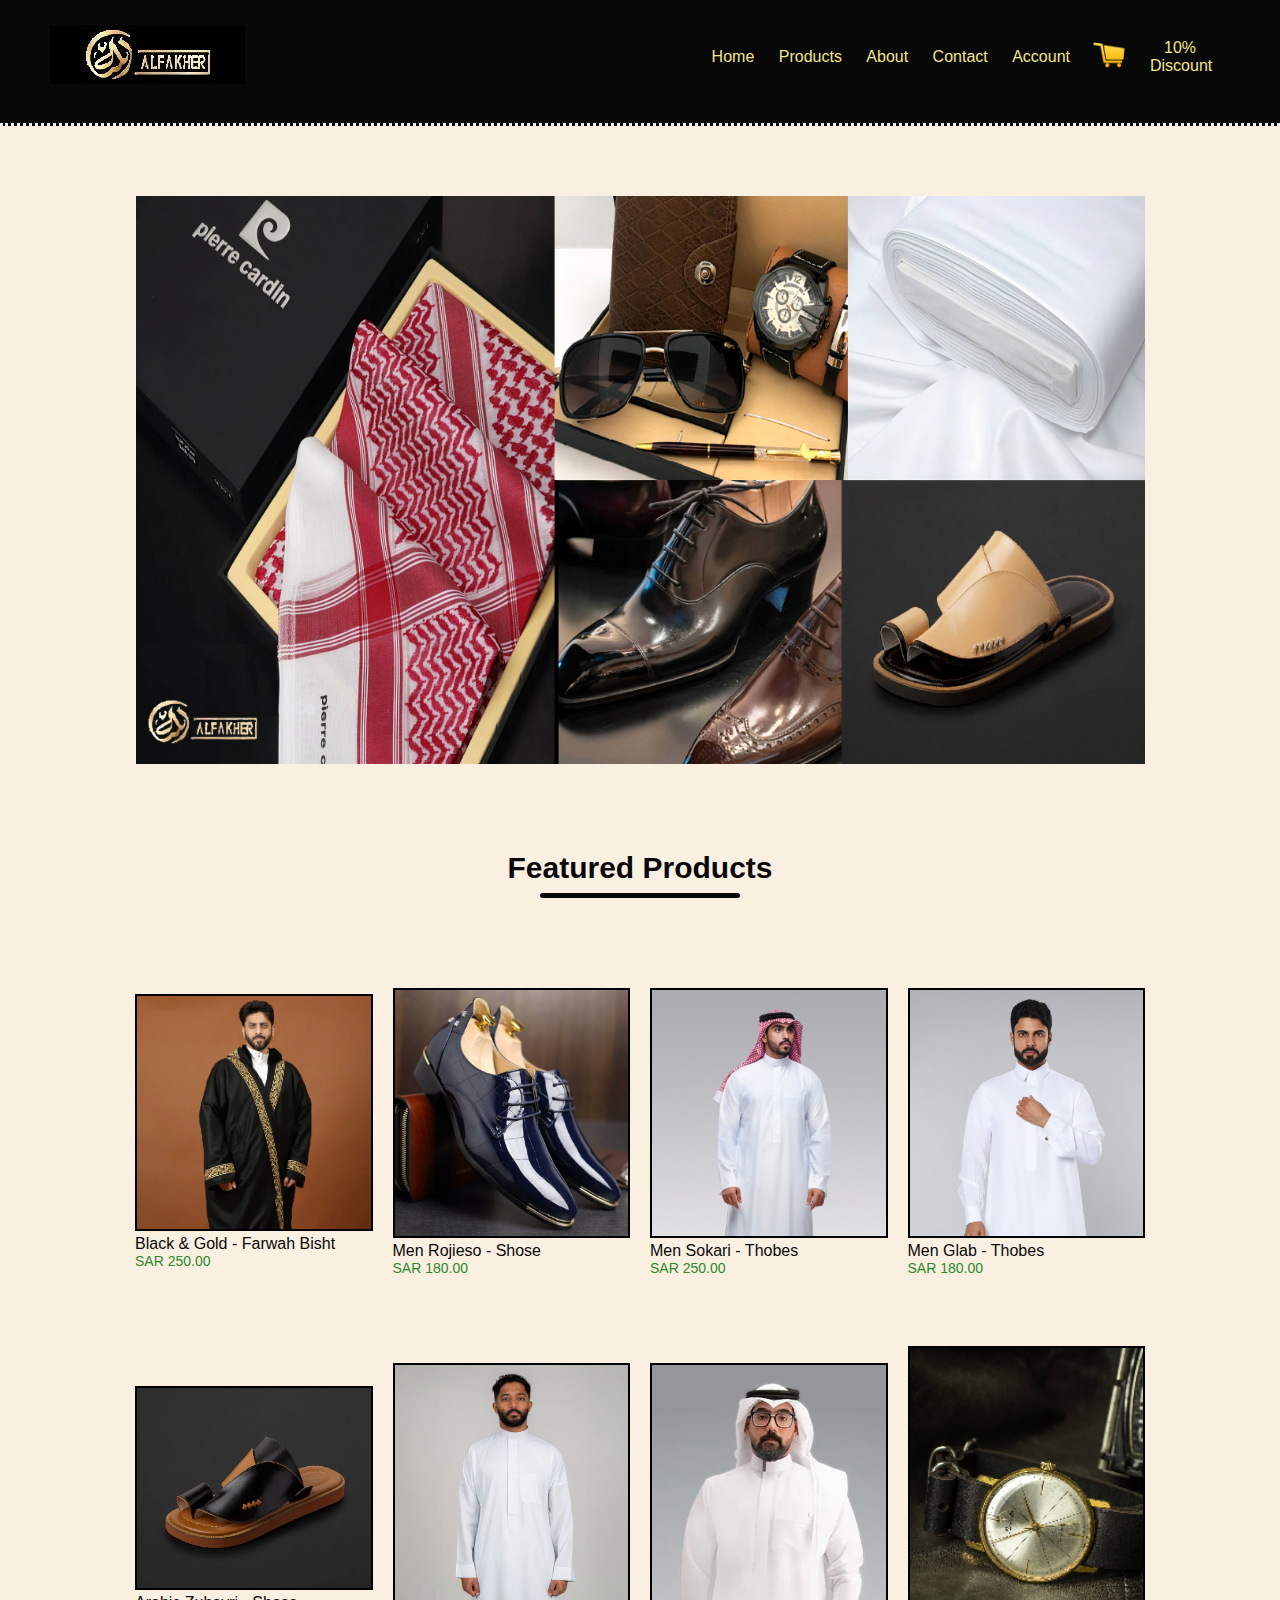
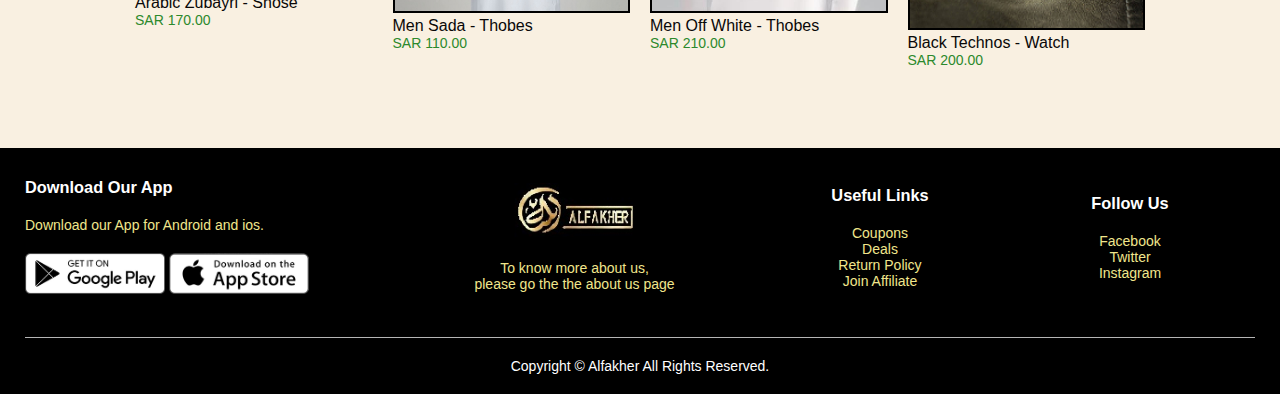
<file: index.html>
<!DOCTYPE html>
<html lang="en">
<head>
    <meta charset="UTF-8">
    <meta name="viewport" content="width=device-width, initial-scale=1.0">
    <title>Al Fakher</title>
    <link rel="stylesheet" href="style.css">
    <script src="https://ajax.googleapis.com/ajax/libs/jquery/3.5.1/jquery.min.js"></script>
    
</head>
<body>



    
    <script>
        $(document).ready(function(){
            $('#claimDiscountBtn').click(function(){
                var userConfirmed = confirm("Do you want to go to another page and claim your 10% discount coupon?");
                if (userConfirmed) {
                  
                    window.location.href = 'Coupons.html';
                }
            });
        });
    </script>
    
        
   <div class="header">
       <div class="container">
          <div class="navbar">
              <div class="logo">
                  <a href="index.html"><img src="images/logo.jpeg"></a>
              </div>


              <nav>
                <ul id="MenuItems">
                    <li><a href="index.html">Home</a></li>
                    <li><a href="combined.html">Products</a></li>
                    <li><a href="about.html">About</a></li>
                    <li><a href="Contact us.html">Contact</a></li>
                    <li><a href="account.html">Account</a></li>
                </ul>
               </nav>
               <a href="combined.html"><img src="images/cart.png" width="40px" height="40px"></a>
               <img src="images/menu.png" onclick="menutoggle()" class="menu-icon">

               <button id="claimDiscountBtn" style="max-width: 100px; padding: 10px 20px; font-size: 16px; color: #F0E68C; 
                background-color: #090808; border: none; cursor: pointer;">
                 10% Discount</button>

           </div>

           
           <div class="row"></div>
       </div>
       </div>

<div class="categories">
    <div class="page-heading" id="top"> 
      <div class="row">
          <div class="col-1">
             <img src="images/12.jpg" width="1009" >
          </div> 
      </div>
  </div>
</div>
       

  
  
  <div class="small-container">
        <h2 style="font-size:30px;" class="title">Featured Products</h2>
           <div class="row">

               <div class="col-4"> 
                <div class="image-container">
                   <img src="images/product-1.jpg"alt="Product Image" style="border:2px solid black">
                    <a href="combined.html" class="overlay-text">Discover More </a> 
                </div> 
                   <h4>Black & Gold - Farwah Bisht</h4>
                   <p>SAR 250.00</p>
               </div> 
               <div class="col-4">
                <div class="image-container">
                <img src="images/product-2.jpg"alt="Product Image" style="border:2px solid black">
                <h4><a href="combined.html" class="overlay-text">Discover More </a>
                </div> 
                   <h4>Men Rojieso - Shose</h4>
                   <p>SAR 180.00</p>
               </div> 
               <div class="col-4">
                <div class="image-container">
                   <img src="images/product-3.jpg"alt="Product Image" style="border:2px solid black">
                   <h4><a href="combined.html" class="overlay-text">Discover More </a>
                   </div> 
                   <h4>Men Sokari - Thobes</h4>
                   
                   <p>SAR 250.00</p>
               </div> 
                <div class="col-4">
                    <div class="image-container">
                   <img src="images/product-4.jpg"alt="Product Image" style="border:2px solid black">
                   <h4><a href="combined.html" class="overlay-text">Discover More </a>
                   </div> 
                   <h4>Men Glab - Thobes</h4>
                   
                   <p>SAR 180.00</p>
               </div> 
           </div>
        
             <div class="row">
               <div class="col-4">
                <div class="image-container">
                   <img src="images/product-5.jpg"alt="Product Image" style="border:2px solid black">
                   <h4><a href="combined.html" class="overlay-text">Discover More </a>
                   </div>
                   <h4>Arabic Zubayri - Shose</h4>

                   <p>SAR 170.00</p>
               </div> 
               <div class="col-4">
                <div class="image-container">
                   <img src="images/product-6.jpg"alt="Product Image" style="border:2px solid black" >
                   <h4><a href="combined.html" class="overlay-text">Discover More </a>
                   </div>
                   <h4>Men Sada - Thobes</h4>
                   
                   <p>SAR 110.00</p>
               </div> 
               <div class="col-4">
                <div class="image-container">
                   <img src="images/product-7.jpg"alt="Product Image" style="border:2px solid black">
                   <h4><a href="combined.html" class="overlay-text">Discover More </a>
                   </div>
                   <h4>Men Off White - Thobes</h4>
                   
                   <p>SAR 210.00</p> 
               </div> 
                <div class="col-4">
                    <div class="image-container">
                   <img src="images/1.jpg"alt="Product Image" style="border:2px solid black">
                   <h4><a href="combined.html" class="overlay-text">Discover More </a>
                </div>
                   <h4>Black Technos - Watch</h4>
                   
                   <p>SAR 200.00</p>
               </div> 
           </div>

               </div> 
           </div>
       </div>
       

<!----------Footer---------------> 

<div class="footer">
    <div class="container">
        <div class="row">
            <div class="footer-col1">
               <h3>Download Our App</h3>
                <p style="color: #F0E68C;">Download our App for Android and ios.</p>
                <div class="app-logo">
                    <a href="https://www.googleplay.com/" target="_blank"><img src="images/play-store.png" ></a>
                    <a href="https://www.apple.com/app-store/" target="_blank"><img src="images/app-store.png"></a>
                </div>
            </div>
            <div class="footer-col2">
                <a href="index.html"><img src="images/logo.jpeg"></a>
               <p style="color: #F0E68C;">To know more about us,</p>
               <a href="about.html"><p style="color: #F0E68C;">please go the the about us page</p></a>
            </div>
            <div class="footer-col3">
               <h3>Useful Links</h3>
                <ul>
                    <a href="Coupons.html"><li>Coupons</li></a>
                    <li>Deals</li>
                    <li>Return Policy</li>
                    <li>Join Affiliate</li>
                </ul>
            </div>
            <div class="footer-col4">
               <h3>Follow Us</h3>
                <ul>
                    <a href="https://www.facebook.com/"target="_blank"><li>Facebook</li></a>
                    <a href="https://twitter.com/"target="_blank"><li>Twitter<li></a>
                    <a href="https://www.instagram.com/"target="_blank"><li>Instagram</li></a>
                </ul>
            </div>
        </div>
        <hr>
        <p class="copyright" style="color: #fff;" > Copyright © Alfakher All Rights Reserved.</p>
    </div>
    
</div>


</body>
</html>
</file>
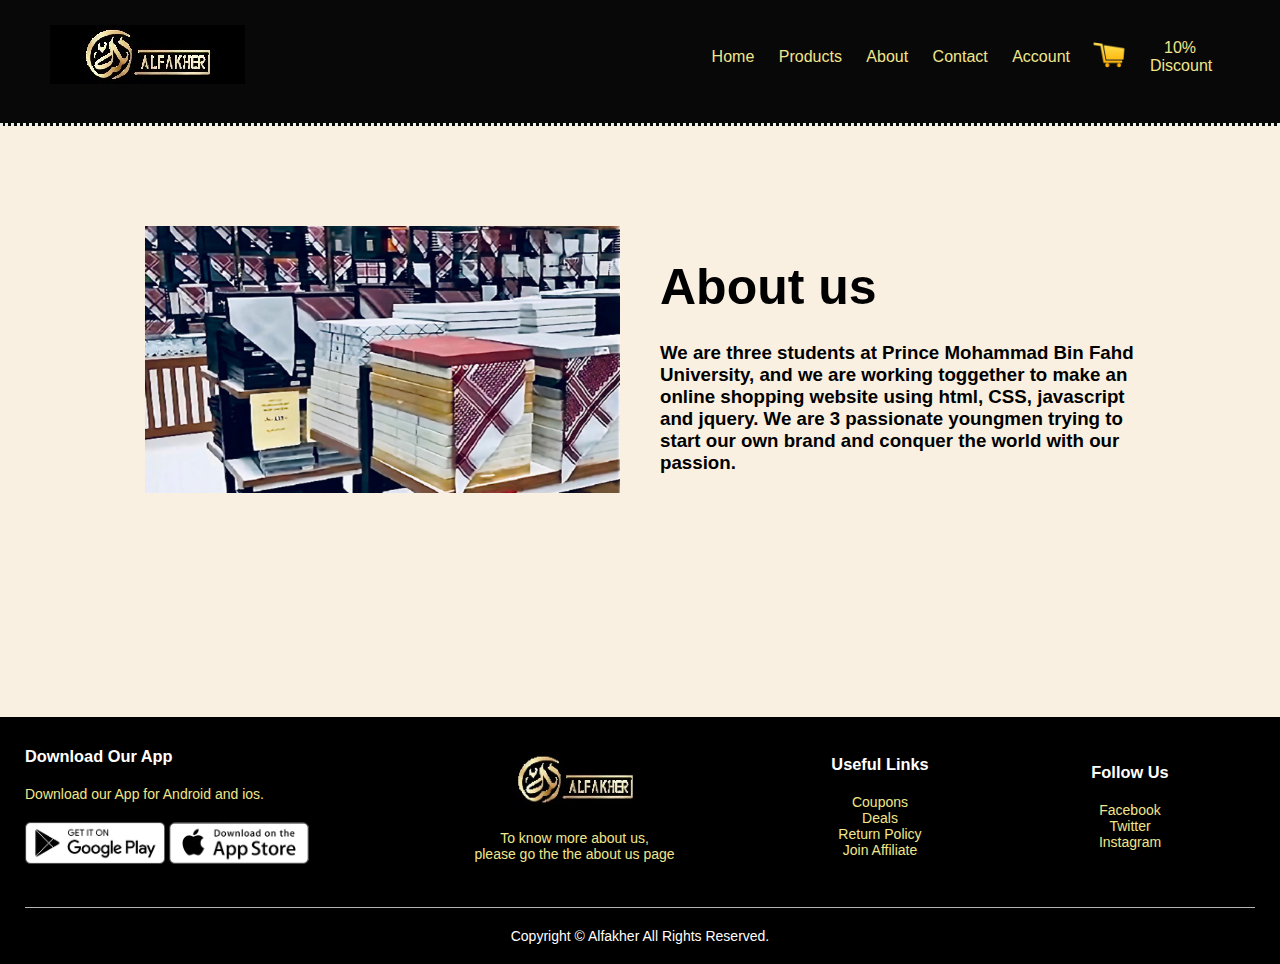
<file: about.html>
<!DOCTYPE html>
<html lang="en">
<head>
    <meta charset="UTF-8">
    <meta name="viewport" content="width=device-width, initial-scale=1.0">
    <title>About Us</title>
    <link rel="stylesheet" href="style.css">
    <script src="https://ajax.googleapis.com/ajax/libs/jquery/3.5.1/jquery.min.js"></script>
</head>
<body>

    
    <script>
        $(document).ready(function(){
            $('#claimDiscountBtn').click(function(){
                var userConfirmed = confirm("Do you want to go to another page and claim your 10% discount coupon?");
                if (userConfirmed) {
                 
                    window.location.href = 'Coupons.html';
                }
            });
        });
    </script>
    
    <div class="header">
       <div class="container">
          <div class="navbar">
              <div class="logo">
                <a href="index.html"><img src="images/logo.jpeg"></a>
            </div>
              <nav>
               <ul id="MenuItems">
                   <li><a href="index.html">Home</a></li>
                   <li><a href="combined.html">Products</a></li>
                   <li><a href="about.html">About</a></li>
                   <li><a href="Contact us.html">Contact</a></li>
                   <li><a href="account.html">Account</a></li>
               </ul>
              </nav>
              <a href="combined.html"><img src="images/cart.png" width="40px" height="40px"></a>
              <img src="images/menu.png" onclick="menutoggle()" class="menu-icon">


              <button id="claimDiscountBtn" style="max-width: 100px; padding: 10px 20px; font-size: 16px; color: #F0E68C; 
                background-color: #090808; border: none; cursor: pointer;">
                 10% Discount</button>

          </div>
          <div class="row"></div>
        </div>
       </div>
       
       

<div class="small-container single-product">
    <div class="row">
        <div class="col-2">
            <img src="images/about.jpg" width="100%" id="ProductImg">
            <div class="small-img-row"> 

            </div>
            
        </div>
        <div class="col-2">
            <h1>About us</h1>

            <h3>We are three students at Prince Mohammad Bin Fahd University, and we are working toggether to make an online shopping website using html, CSS, javascript and jquery. We are 3 passionate youngmen trying to start our own brand and conquer the world with our passion.  <i class="fa fa-indent"></i></h3>
            <br>
        </div>
    </div>
</div>


   <div class="row row-2">
       <h2></h2>
       <p></p>
   </div>
    

   
<!----------Footer---------------> 

<div class="footer">
    <div class="container">
        <div class="row">
            <div class="footer-col1">
               <h3>Download Our App</h3>
                <p style="color: #F0E68C;">Download our App for Android and ios.</p>
                <div class="app-logo">
                    <a href="https://www.googleplay.com/" target="_blank"><img src="images/play-store.png" ></a>
                    <a href="https://www.apple.com/app-store/" target="_blank"><img src="images/app-store.png"></a>
                </div>
            </div>
            <div class="footer-col2">
                <a href="index.html"><img src="images/logo.jpeg"></a>
               <p style="color: #F0E68C;">To know more about us,</p>
               <a href="about.html"><p style="color: #F0E68C;">please go the the about us page</p></a>
            </div>
            <div class="footer-col3">
               <h3>Useful Links</h3>
                <ul>
                    <a href="Coupons.html"><li>Coupons</li></a>
                    <li>Deals</li>
                    <li>Return Policy</li>
                    <li>Join Affiliate</li>
                </ul>
            </div>
            <div class="footer-col4">
               <h3>Follow Us</h3>
                <ul>
                    <a href="https://www.facebook.com/"target="_blank"><li>Facebook</li></a>
                    <a href="https://twitter.com/"target="_blank"><li>Twitter<li></a>
                    <a href="https://www.instagram.com/"target="_blank"><li>Instagram</li></a>
                </ul>
            </div>
        </div>
        <hr>
        <p class="copyright" style="color: #fff;" > Copyright © Alfakher All Rights Reserved.</p>
    </div>
    
</div>

</script>



</body>
</html>
</file>
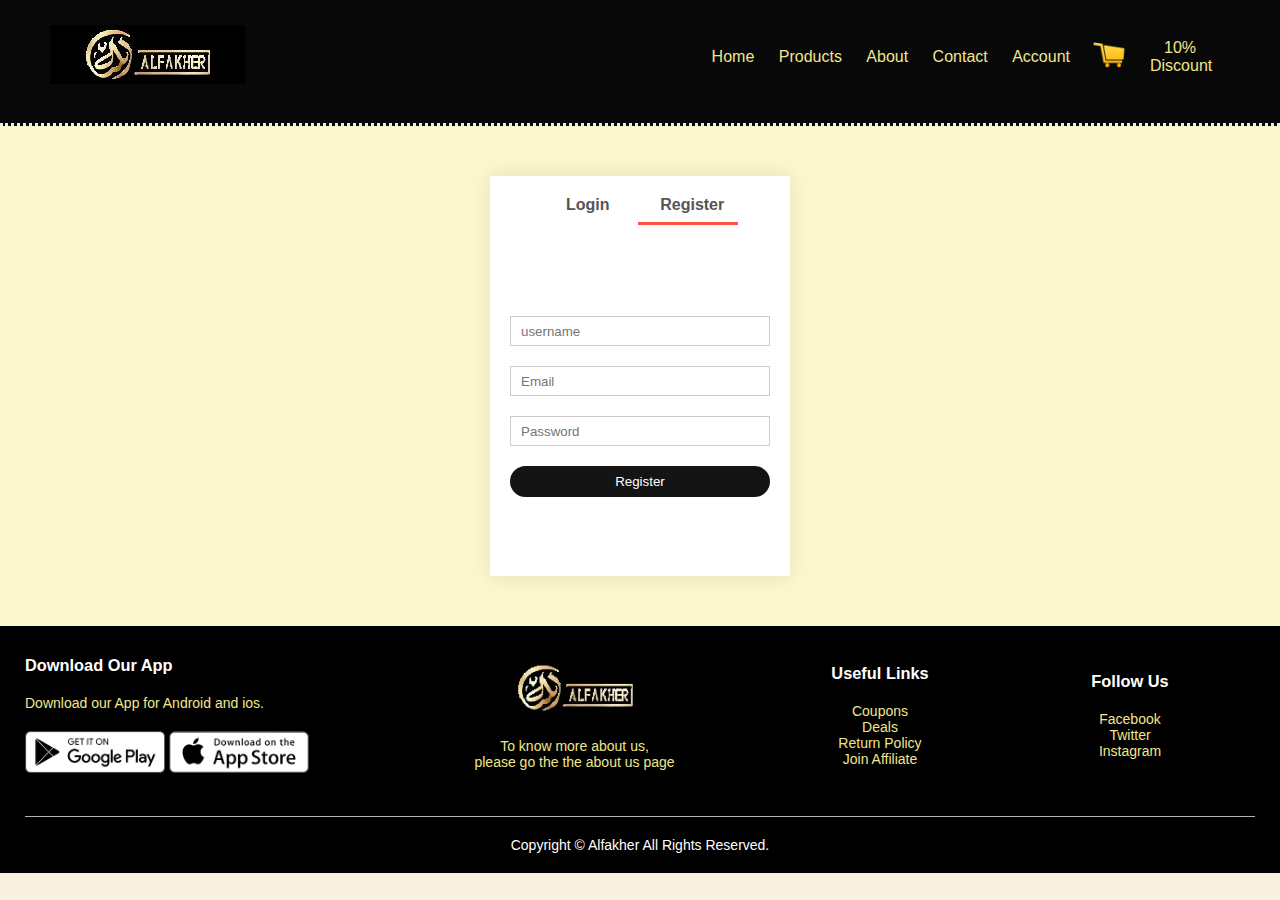
<file: account.html>
<!DOCTYPE html>
<html lang="en">
<head>
    <meta charset="UTF-8">
    <meta name="viewport" content="width=device-width, initial-scale=1.0">
    <title>Login</title>
    <link rel="stylesheet" href="style.css">
    <script src="https://ajax.googleapis.com/ajax/libs/jquery/3.5.1/jquery.min.js"></script>
</head>
<body>



    
    <script>
        $(document).ready(function(){
            $('#claimDiscountBtn').click(function(){
                var userConfirmed = confirm("Do you want to go to another page and claim your 10% discount coupon?");
                if (userConfirmed) {
                    window.location.href = 'Coupons.html';
                }
            });
        });
    </script>

    <div class="header">
       <div class="container">
          <div class="navbar">
              <div class="logo">
                <a href="index.html"><img src="images/logo.jpeg"></a>
            </div>
              <nav>
               <ul id="MenuItems">
                   <li><a href="index.html">Home</a></li>
                   <li><a href="combined.html">Products</a></li>
                   <li><a href="about.html">About</a></li>
                   <li><a href="Contact us.html">Contact</a></li>
                   <li><a href="account.html">Account</a></li>
               </ul>
              </nav>
              <a href="combined.html"><img src="images/cart.png" width="40px" height="40px"></a>
              <img src="images/menu.png" onclick="menutoggle()" class="menu-icon">
              
              <button id="claimDiscountBtn" style="max-width: 100px; padding: 10px 20px; font-size: 16px; color: #F0E68C; 
                background-color: #090808; border: none; cursor: pointer;">
                 10% Discount</button>

          </div>
          <div class="row"></div>
        </div>
       </div>
       

<div class="accout-page">
    <div class="container">
  
       <div class="row">
          
           <div class="col-2">
              <div class="form-container">
                 <div class="form-btn">
                     <span onclick="login()">Login</span>
                     <span onclick="register()">Register</span>
                     <hr id="indicator">
                 </div>
                 
               <form id="LoginForm">
                   <input type="text" placeholder="username">
                   <input type="password" placeholder="Password">
                   <button type="submit" class="btn">Login</button>
                   <a href="">Forgot password</a>
               </form>

               <form id="RegForm">
                   <input type="text" placeholder="username">
                   <input type="email" placeholder="Email">
                   <input type="password" placeholder="Password">
                   <button type="submit" class="btn">Register</button>
               </form>
              </div>
           </div>
       </div>
</div>
</div>

<!----------Footer---------------> 

<div class="footer">
    <div class="container">
        <div class="row">
            <div class="footer-col1">
               <h3>Download Our App</h3>
                <p style="color: #F0E68C;">Download our App for Android and ios.</p>
                <div class="app-logo">
                    <a href="https://www.googleplay.com/" target="_blank"><img src="images/play-store.png" ></a>
                    <a href="https://www.apple.com/app-store/" target="_blank"><img src="images/app-store.png"></a>
                </div>
            </div>
            <div class="footer-col2">
                <a href="index.html"><img src="images/logo.jpeg"></a>
               <p style="color: #F0E68C;">To know more about us,</p>
               <a href="about.html"><p style="color: #F0E68C;">please go the the about us page</p></a>
            </div>
            <div class="footer-col3">
               <h3>Useful Links</h3>
                <ul>
                    <a href="Coupons.html"><li>Coupons</li></a>
                    <li>Deals</li>
                    <li>Return Policy</li>
                    <li>Join Affiliate</li>
                </ul>
            </div>
            <div class="footer-col4">
               <h3>Follow Us</h3>
                <ul>
                    <a href="https://www.facebook.com/"target="_blank"><li>Facebook</li></a>
                    <a href="https://twitter.com/"target="_blank"><li>Twitter<li></a>
                    <a href="https://www.instagram.com/"target="_blank"><li>Instagram</li></a>
                </ul>
            </div>
        </div>
        <hr>
        <p class="copyright" style="color: #fff;" > Copyright © Alfakher All Rights Reserved.</p>
    </div>
    
</div>

    
    
</body>
</html>
</file>
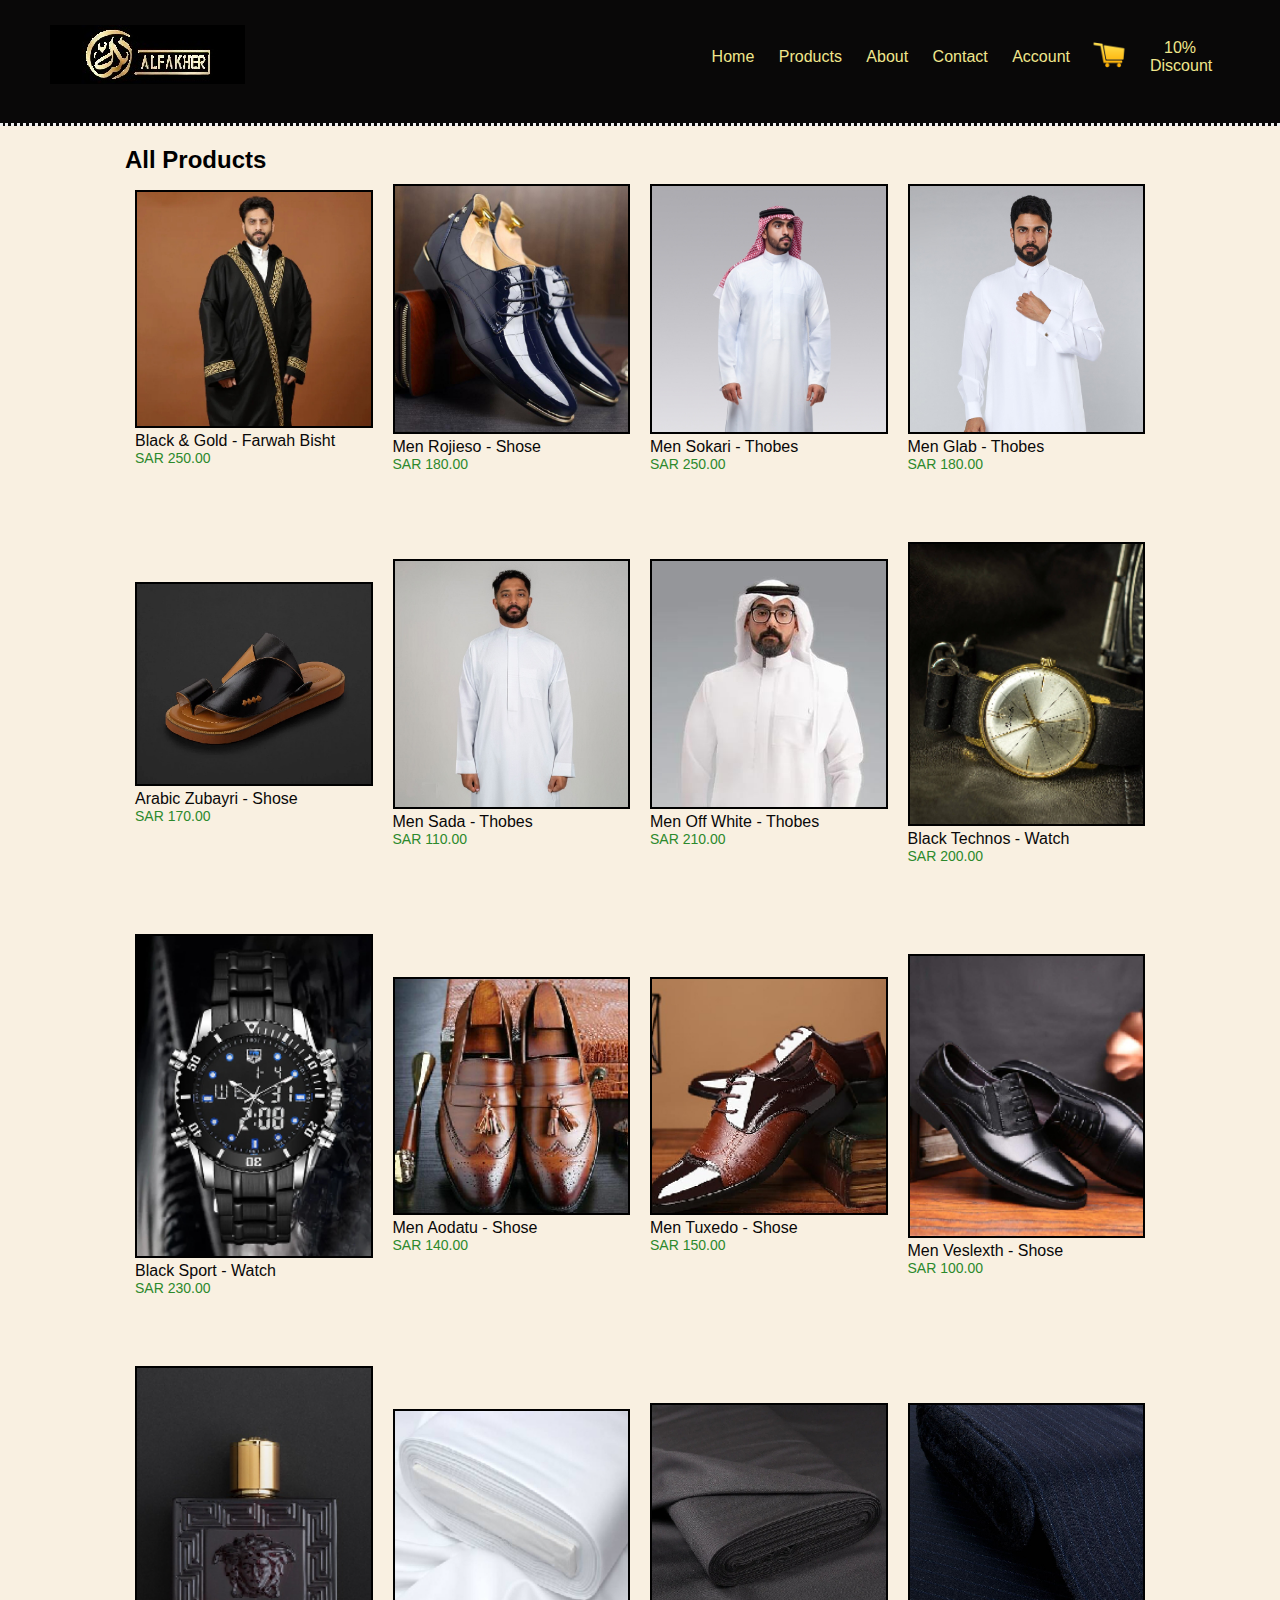
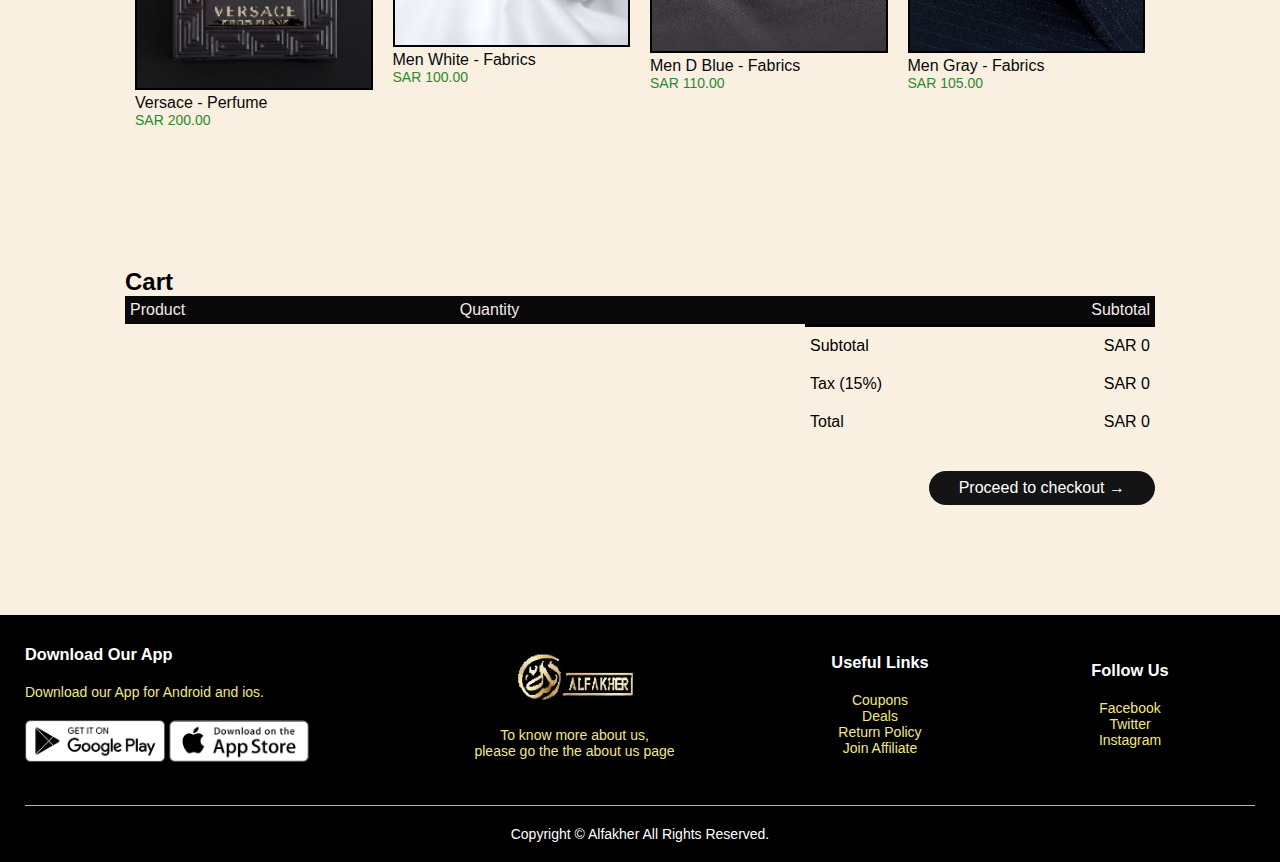
<file: combined.html>
<!DOCTYPE html>
<html lang="en">
<head>
    <meta charset="UTF-8">
    <meta name="viewport" content="width=device-width, initial-scale=1.0">
    <title>Combined</title>
    <link rel="stylesheet" href="style.css">
    <script src="script.js"></script>
    <script src="https://ajax.googleapis.com/ajax/libs/jquery/3.5.1/jquery.min.js"></script>
</head>
<body>

    
    <script>
        $(document).ready(function(){
            $('#claimDiscountBtn').click(function(){
                var userConfirmed = confirm("Do you want to go to another page and claim your 10% discount coupon?");
                if (userConfirmed) {
                
                    window.location.href = 'Coupons.html';
                }
            });
        });
    </script>
    
    <div class="header">
        <div class="container">
            <div class="navbar">
                <div class="logo">
                    <a href="index.html"><img src="images/logo.jpeg"></a>
                </div>
                <nav>
                    <ul id="MenuItems">
                        <li><a href="index.html">Home</a></li>
                        <li><a href="combined.html">Products</a></li>
                        <li><a href="about.html">About</a></li>
                        <li><a href="Contact us.html">Contact</a></li>
                        <li><a href="account.html">Account</a></li>
                    </ul>
                </nav>
                <a href="combined.html"><img src="images/cart.png" width="40px" height="40px"></a>
                <button id="claimDiscountBtn" style="max-width: 100px; padding: 10px 20px; font-size: 16px; color: #F0E68C; 
                background-color: #090808; border: none; cursor: pointer;">
                 10% Discount</button>
            </div>
            <div class="row"></div>
        </div>
    </div>

    
            <div class="small-container">
                <h2>All Products</h2>
                <div class="row">
                    <div class="col-4">
                        <img src="images/product-1.jpg" style="border:2px solid black" >
                        <h4>Black & Gold - Farwah Bisht</h4>
                        <p>SAR 250.00</p>
                        <button class="btn-add-to-cart" onclick="addToCart('Black & Gold - Farwah Bisht', 250.00)">Add to Cart</button>
                    </div>
                    <div class="col-4">
                        <img src="images/product-2.jpg" style="border:2px solid black">
                        <h4>Men Rojieso - Shose</h4>
                        <p>SAR 180.00</p>
                        <button class="btn-add-to-cart" onclick="addToCart('Men Rojieso - Shose', 180.00)">Add to Cart</button>
                    </div>
                    <div class="col-4">
                        <img src="images/product-3.jpg" style="border:2px solid black">
                        <h4>Men Sokari - Thobes</h4>
                        <p>SAR 250.00</p>
                        <button class="btn-add-to-cart" onclick="addToCart('Men Sokari - Thobes', 250.00)">Add to Cart</button>
                    </div>
                    <div class="col-4">
                        <img src="images/product-4.jpg" style="border:2px solid black">
                        <h4>Men Glab - Thobes</h4>
                        <p>SAR 180.00</p>
                        <button class="btn-add-to-cart" onclick="addToCart('Men Glab - Thobes', 180.00)">Add to Cart</button>
                    </div>
                    <div class="col-4">
                        <img src="images/product-5.jpg" style="border:2px solid black">
                        <h4>Arabic Zubayri - Shose</h4>
                        <p>SAR 170.00</p>
                        <button class="btn-add-to-cart" onclick="addToCart('Arabic Shose - Zubayri', 170.00)">Add to Cart</button>
                    </div>
                    <div class="col-4">
                        <img src="images/product-6.jpg" style="border:2px solid black">
                        <h4>Men Sada - Thobes</h4>
                        <p>SAR 110.00</p>
                        <button class="btn-add-to-cart" onclick="addToCart('Men Sada - Thobes', 110.00)">Add to Cart</button>
                    </div>
                    <div class="col-4">
                        <img src="images/product-7.jpg" style="border:2px solid black">
                        <h4>Men Off White - Thobes</h4>
                        <p>SAR 210.00</p>
                        <button class="btn-add-to-cart" onclick="addToCart('Men Off White - Thobes', 210.00)">Add to Cart</button>
                    </div>
                    <div class="col-4">
                        <img src="images/1.jpg" style="border:2px solid black">
                        <h4>Black Technos - Watch</h4>
                        <p>SAR 200.00</p>
                        <button class="btn-add-to-cart" onclick="addToCart('Black Technos - Watch', 200.00)">Add to Cart</button>
                    </div>
                    <div class="col-4">
                        <img src="images/5.jpg" style="border:2px solid black">
                        <h4>Black Sport - Watch</h4>
                        <p>SAR 230.00</p>
                        <button class="btn-add-to-cart" onclick="addToCart('Black Sport - Watch', 230.00)">Add to Cart</button>
                    </div>
                    <div class="col-4">
                        <img src="images/4.jpg" style="border:2px solid black">
                        <h4>Men Aodatu - Shose</h4>
                        <p>SAR 140.00</p>
                        <button class="btn-add-to-cart" onclick="addToCart('Men Aodatu - Shose', 140.00)">Add to Cart</button>
                    </div>
                    <div class="col-4">
                        <img src="images/2.jpg" style="border:2px solid black">
                        <h4>Men Tuxedo - Shose</h4>
                        <p>SAR 150.00</p>
                        <button class="btn-add-to-cart" onclick="addToCart('Men Tuxedo - Shose', 150.00)">Add to Cart</button>
                    </div>
                    <div class="col-4">
                        <img src="images/bs.jpg" style="border:2px solid black">
                        <h4>Men Veslexth - Shose</h4>
                        <p>SAR 100.00</p>
                        <button class="btn-add-to-cart" onclick="addToCart('Men Veslexth - Shose', 100.00)">Add to Cart</button>
                    </div>
                    <div class="col-4">
                        <img src="images/6.jpg" style="border:2px solid black">
                        <h4>Versace - Perfume</h4>
                        <p>SAR 200.00</p>
                        <button class="btn-add-to-cart" onclick="addToCart('Versace - Perfume', 200.00)">Add to Cart</button>
                    </div>
                    <div class="col-4">
                        <img src="images/f1.jpg" style="border:2px solid black">
                        <h4>Men White - Fabrics</h4>
                        <p>SAR 100.00</p>
                        <button class="btn-add-to-cart" onclick="addToCart('Men White - Fabrics', 100.00)">Add to Cart</button>
                    </div>
                    <div class="col-4">
                        <img src="images/f2.jpg" style="border:2px solid black">
                        <h4>Men D Blue - Fabrics</h4>
                        <p>SAR 110.00</p>
                        <button class="btn-add-to-cart" onclick="addToCart('Men D Blue - Fabrics', 110.00)">Add to Cart</button>
                    </div>
                    <div class="col-4">
                        <img src="images/f3.jpg" style="border:2px solid black">
                        <h4>Men Gray - Fabrics</h4>
                        <p>SAR 105.00</p>
                        <button class="btn-add-to-cart" onclick="addToCart('Men Gray - Fabrics', 105.00)">Add to Cart</button>
                    </div>
                </div>
            </div>
            
        </div>
    </div>


    <div class="small-container cart-page">
        <h2>Cart</h2>
        <table>
            <thead>
                <tr>
                    <th>Product</th>
                    <th>Quantity</th>
                    <th>Subtotal</th>
                </tr>
            </thead>
            <tbody id="cartItems">
            </tbody>
        </table>
        
        <div class="total-price">
            <table>
                <tr>
                    <td>Subtotal</td>
                    <td id="total-subtotal">SAR 0</td>
                </tr>
                <tr>
                    <td>Tax (15%)</td>
                    <td id="total-tax">SAR 0</td>
                </tr>
                <tr>
                    <td>Total</td>
                    <td id="total-overall">SAR 0</td>
                </tr>
            </table>
        </div>
        <div class="total-price">
            <a href="#" class="btn">Proceed to checkout &#8594;</a>
        </div>
    </div>

<!----------Footer---------------> 


    <div class="footer">
        <div class="container">
            <div class="row">
                <div class="footer-col1">
                   <h3>Download Our App</h3>
                   <p style="color: #F0E68C;">Download our App for Android and ios.</p>
                   <div class="app-logo">
                    <a href="https://www.googleplay.com/" target="_blank"><img src="images/play-store.png" ></a>
                    <a href="https://www.apple.com/app-store/" target="_blank"><img src="images/app-store.png"></a>
                    </div>
                </div>
                <div class="footer-col2">
                    <a href="index.html"><img src="images/logo.jpeg"></a>
                    <p style="color: #F0E68C;">To know more about us,</p>
                    <a href="about.html"><p style="color: #F0E68C;">please go the the about us page</p></a>
                </div>
                <div class="footer-col3">
                   <h3>Useful Links</h3>
                    <ul>
                        <a href="Coupons.html"><li>Coupons</li></a>
                        <li>Deals</li>
                        <li>Return Policy</li>
                        <li>Join Affiliate</li>
                    </ul>
                </div>
                <div class="footer-col4">
                   <h3>Follow Us</h3>
                    <ul>
                        <a href="https://www.facebook.com/"target="_blank"><li>Facebook</li></a>
                        <a href="https://twitter.com/"target="_blank"><li>Twitter<li></a>
                        <a href="https://www.instagram.com/"target="_blank"><li>Instagram</li></a>
                    </ul>
                </div>
            </div>
            <hr>
            <p class="copyright"> Copyright © Alfakher All Rights Reserved.</p>
        </div>
        
    </div>
</file>
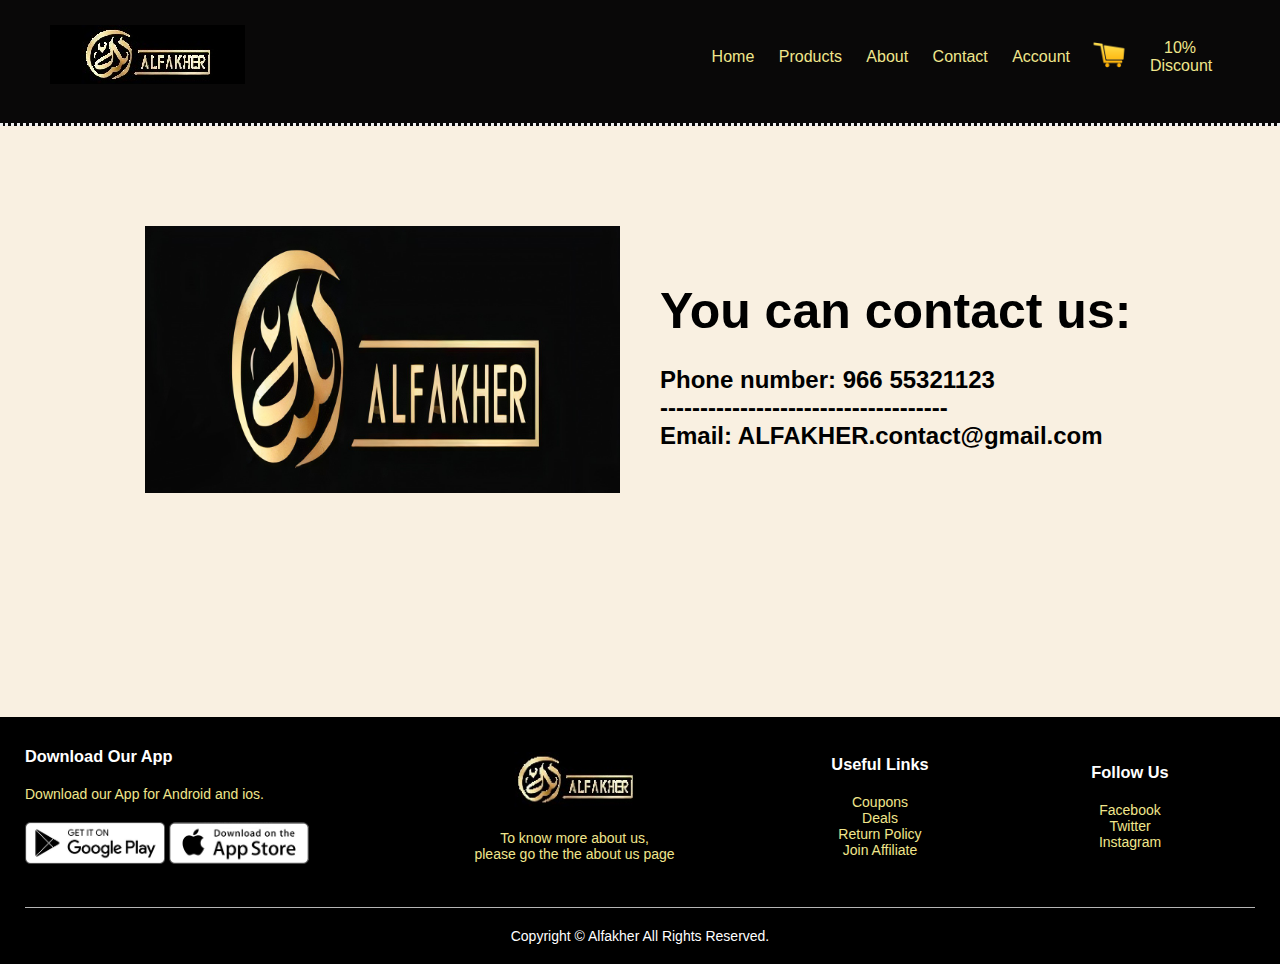
<file: Contact us.html>
<!DOCTYPE html>
<html lang="en">
<head>
    <meta charset="UTF-8">
    <meta name="viewport" content="width=device-width, initial-scale=1.0">
    <title>Contact Us</title>
    <link rel="stylesheet" href="style.css">
    <script src="https://ajax.googleapis.com/ajax/libs/jquery/3.5.1/jquery.min.js"></script>
</head>
<body>



    
    <script>
        $(document).ready(function(){
            $('#claimDiscountBtn').click(function(){
                var userConfirmed = confirm("Do you want to go to another page and claim your 10% discount coupon?");
                if (userConfirmed) {
                 
                    window.location.href = 'Coupons.html';
                }
            });
        });
    </script>
    <div class="header">
       <div class="container">
          <div class="navbar">
              <div class="logo">
                <a href="index.html"><img src="images/logo.jpeg"></a>
            </div>
              <nav>
               <ul id="MenuItems">
                   <li><a href="index.html">Home</a></li>
                   <li><a href="combined.html">Products</a></li>
                   <li><a href="about.html">About</a></li>
                   <li><a href="Contact us.html">Contact</a></li>
                   <li><a href="account.html">Account</a></li>
               </ul>
              </nav>
              <a href="combined.html"><img src="images/cart.png" width="40px" height="40px"></a>
              <img src="images/menu.png" onclick="menutoggle()" class="menu-icon">

              <button id="claimDiscountBtn" style="max-width: 100px; padding: 10px 20px; font-size: 16px; color: #F0E68C; 
              background-color: #090808; border: none; cursor: pointer;">
               10% Discount</button>
          </div>
          <div class="row"></div>
        </div>
       </div>
       
       
<div class="small-container single-product">
    <div class="row">
        <div class="col-2">
            <img src="images/Contuct.jpg" width="100%" id="ProductImg">
            <div class="small-img-row"> 

            </div>
            
        </div>
        <div class="col-2">
            <h1>You can contact us: </h1>

            <h2>Phone number: 966 55321123 </h2>
            <h2>------------------------------------ </h2>
            <h2>Email: ALFAKHER.contact@gmail.com </h2>
           
            <br>
        </div>
    </div>
</div>
<!-------------------------->

   <div class="row row-2">
       <h2></h2>
       <p></p>
   </div>
    


   
<!----------Footer---------------> 

<div class="footer">
    <div class="container">
        <div class="row">
            <div class="footer-col1">
               <h3>Download Our App</h3>
                <p style="color: #F0E68C;">Download our App for Android and ios.</p>
                <div class="app-logo">
                    <a href="https://www.googleplay.com/" target="_blank"><img src="images/play-store.png" ></a>
                    <a href="https://www.apple.com/app-store/" target="_blank"><img src="images/app-store.png"></a>
                </div>
            </div>
            <div class="footer-col2">
                <a href="index.html"><img src="images/logo.jpeg"></a>
               <p style="color: #F0E68C;">To know more about us,</p>
               <a href="about.html"><p style="color: #F0E68C;">please go the the about us page</p></a>
            </div>
            <div class="footer-col3">
               <h3>Useful Links</h3>
                <ul>
                    <a href="Coupons.html"><li>Coupons</li></a>
                    <li>Deals</li>
                    <li>Return Policy</li>
                    <li>Join Affiliate</li>
                </ul>
            </div>
            <div class="footer-col4">
               <h3>Follow Us</h3>
                <ul>
                    <a href="https://www.facebook.com/"target="_blank"><li>Facebook</li></a>
                    <a href="https://twitter.com/"target="_blank"><li>Twitter<li></a>
                    <a href="https://www.instagram.com/"target="_blank"><li>Instagram</li></a>
                </ul>
            </div>
        </div>
        <hr>
        <p class="copyright" style="color: #fff;" > Copyright © Alfakher All Rights Reserved.</p>
    </div>
    
</div>

</script>



</body>
</html>
</file>
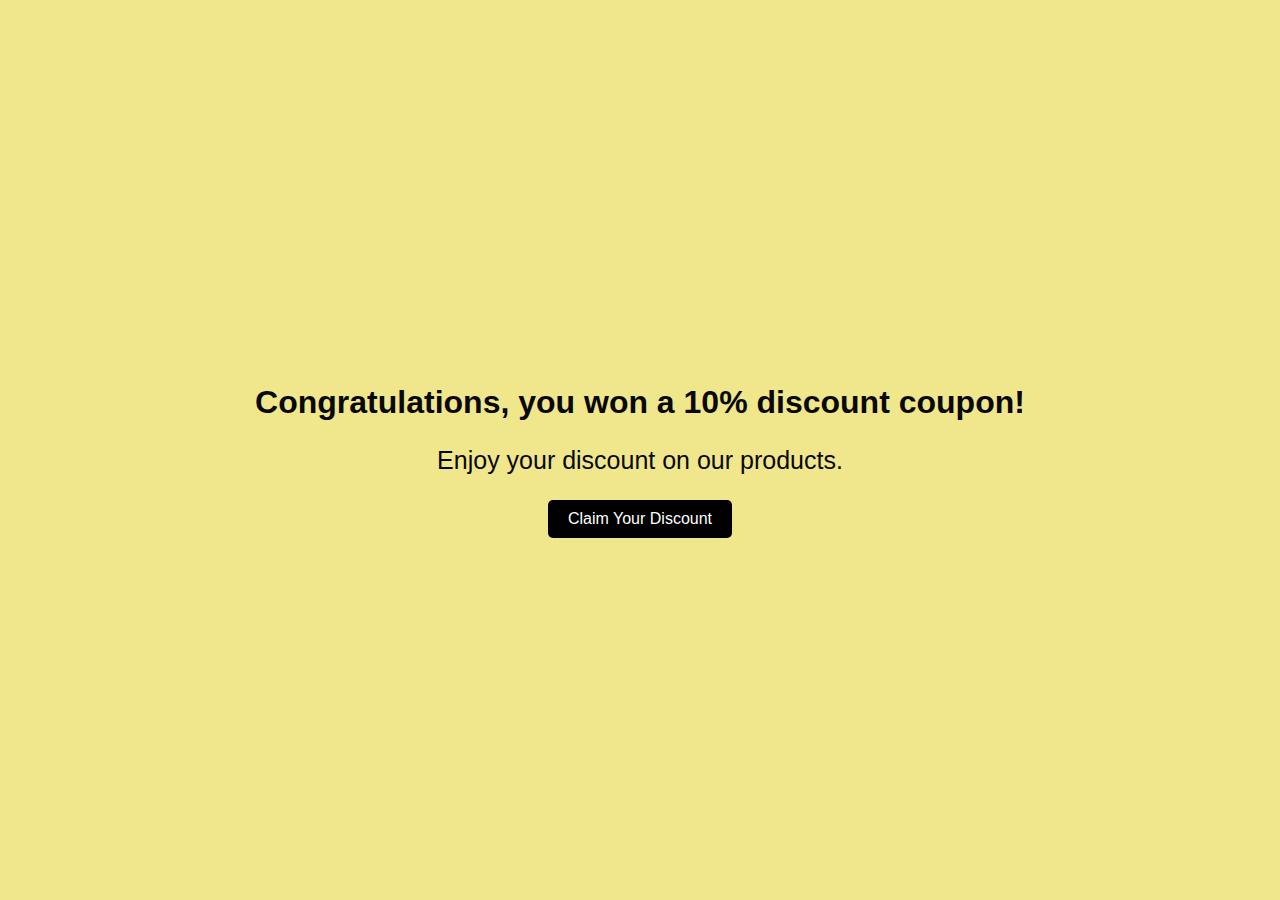
<file: Coupons.html>
<!DOCTYPE html>
<html lang="en">
<head>
    <meta charset="UTF-8">
    <meta name="viewport" content="width=device-width, initial-scale=1.0">
    <title>Congratulations</title>
    <style>
        body {
            background-color: #F0E68C; 
            color: #090808;
            display: flex;
            justify-content: center;
            align-items: center;
            height: 100vh;
            margin: 0;
            text-align: center;
            font-family: Arial, sans-serif; 
        }
        button {
            padding: 10px 20px;
            font-size: 16px;
            color: white;
            background-color: #000000;
            border: none;
            border-radius: 5px;
            cursor: pointer;
        }
    </style>
    <script src="https://ajax.googleapis.com/ajax/libs/jquery/3.5.1/jquery.min.js"></script>
</head>
<body>
    <div>
        <h1>Congratulations, you won a 10% discount coupon!</h1>
        
        <p style="font-size:25px;" > Enjoy your discount on our products.</p> 
        <button id="claimDiscountBtn">
            Claim Your Discount
        </button>
    </div>
    
    <script>
        $(document).ready(function(){
            $('#claimDiscountBtn').click(function(){
                var userConfirmed = confirm("Do you want to go to another page and claim your 10% discount coupon?");
                if (userConfirmed) {
                    
                    window.location.href = 'combined.html';

                }
            });
        });
    </script>
</body>
</html>
</file>
<file: style.css>
*{
    margin: 0;
    padding: 0;
    box-sizing: border-box;
}
body{
    font-family: 'Poppins', sans-serif;
    background-color: #f9f0e1;
}
a{
    text-decoration: none;
    color: #F0E68C;
}
p{
    color: #2c892c;
}
.header{
    background: radial-gradient(#090808,#090808);
    border-bottom: 3px dotted #eee;
}

.container{
    max-width: 1300px;
    margin: auto;
    padding-left: 25px;
    padding-right: 25px;
    
}
.navbar{
    display: flex;
    align-items: center;
    padding: 25px;
}
nav{
    flex: 1;
    text-align: right;
}
nav ul{
    display: inline-block;
    list-style-type: none;
}
nav ul li{
    display: inline-block;
    margin-right: 20px;
}
.menu-icon{
    display: none;
    width: 20px;
    margin-left: 20px;
}
.row{
    display: flex;
    align-items: center;
    flex-wrap: wrap;
    justify-content: space-around;
/*---------*/



}
.header .row{
    margin-top: 10px;
}
.col-2{
    flex-basis: 50%;
    min-width: 300px;
}

.col-2 img{
    max-width: 100%;
    padding: 50px 0;
}
.col-2 h1{
    font-size: 50px;
    line-height: 60px;
    margin: 25px 0;
}
.btn{
    display: inline-block;
    background: #141414;
    color: #fff;
    padding: 8px 30px;
    margin: 30px 0;
    border-radius: 30px;
    transition: 0.5s;
}
.btn:hover{
    background: #5e5959;
}

/*-----------------------------*/
.categories{
    margin: 70px 0;
}

.small-container{
    max-width: 1080px;
    margin: 20px auto;
    padding-left: 25px;
    padding-right: 25px;
}
.big-container{
    max-width: 3000px;
    margin: auto;
    padding-left: 25px;
    padding-right: 25px;
}
.col-3{
    flex-basis: 30%;
    min-width: 250px;
    margin-bottom: 30px;
}
.col-3 img{
    width: 100%;
}
/*------- product    --------------*/

.title{
    text-align: center;
    margin: 0px auto 80px;
    position: relative;
    line-height: 60px;
    color: #090808;
}
.title::after{
    content: '';
    background: #090808;
    width: 200px;
    height: 5px;
    border-radius: 5px;
    position: absolute;
    bottom: 0;
    left: 50%;
    transform: translateX(-50%);
}

.col-4{
    position: relative;
    overflow: hidden;

    flex-basis: 25%;
    padding: 10px;
    min-width: 200px;
    margin-bottom: 50px;
    transition: transform 0.5s;

    
}
.col-4 img{
    width: 100%;
}
h4{
    color: #090808;
    font-weight: normal;
}
.col-4 p{
    font-size: 14px;
}

.col-4:hover{
    transform: translateY(-5px);
}


/*-------               btn              --------*/

.image-container {
    position: relative;
    width: 100%;
    display: inline-block; 
}

.image-container img {
    width: 100%;
    display: block;
}

.overlay-text {
    position: absolute;
    width: 100%;
    height: 100%;
    top: 0;
    left: 0;
    background-color: rgba(0, 0, 0, 0.747); 
    color: #F0E68C;
    padding: 8px 8px;
    border-radius: 0px;
    display: flex;
    align-items: center;
    justify-content: center;
    opacity: 0;
    transition: opacity 0.5s;
    cursor: pointer;
}

.image-container:hover .overlay-text {
    opacity: 1;
    
}
    
.btn-add-to-cart {
    position: absolute;
    top: 50%; 
    left: 50%; 
    transform: translate(-50%, -50%);
    background-color: rgba(255, 253, 253, 0.7); 
    color: rgb(0, 0, 0);
    padding: 8px 8px;
    border-radius: 50px;
    display: none;
    text-decoration: none;
    transition: all 0.5s ease;
}

.col-4:hover .btn-add-to-cart {
    display: block;
}
    



.testimonial{
    padding-top: 100px;
}

.testimonial .col-3{
    text-align: center;
    padding: 40px 20px 40px;
    box-shadow: 0 0 20px 0px rgba(0, 0, 0, 0.1);
    cursor: pointer;
    transition: transform .5s;
}
.testimonial .col-3 img{
    width: 50px;
    margin-top: 20px;
    border-radius: 50%;
}
.fa.fa-quote-left{
    font-size: 34px;
    color: #ff523b;
}
.col-3 p{
    font-size: 12px;
    margin: 12px 0px;
    color: #777;
}

.testimonial .col-3 h3{
    font-weight: 600;
    color: #555;
    font-size: 16px;
}

.testimonial .col-3:hover{
    transform: translateY(-10px);
}


/*--------- footer     -------*/

.footer{
    background: #000;
    color: #F0E68C;
    font-size: 14px;
    padding: 30px 0 20px;
}
.footer p{
    color: #fff;
}
.footer h3{
    color: #fff;
    margin-bottom: 20px;
}
.footer-col1,.footer-col2,.footer-col3,.footer-col4{
    min-width: 250px;
    margin-bottom: 20px;
}

.footer-col1{
    flex-basis: 30%;
}
.footer-col2{
    flex: 1;
    text-align: center;
}
.footer-col2 img{
    width: 180px;
    margin-bottom: 20px;
}
.footer-col3,.footer-col4{
    flex-basis: 12%;
    text-align: center;
}

.app-logo{
    margin-top: 20px;
}

.app-logo img{
    width: 140px;
}

.footer li{
    display: block;
}
.footer hr{
    border: none;
    background: #b5b5b5;
    height: 1px;
    margin:  20px 0;
}
.copyright{
    text-align: center;
    
}



/*---------- Product ------------*/
.row-2{
    justify-content: space-between;
    margin: 100px auto 100px;
}

select{
    border: 1px solid #000000;
    padding: 5px;
}
select:focus{
    outline: none;
}

.page-btn{
    margin: 0 auto 80px;
}

.page-btn span{
    display: inline-block;
    border: 1px solid #000000;
    margin-left: 10px;
    width: 40px;
    height: 40px;
    text-align: center;
    line-height: 40px;
    cursor: pointer;
}
.page-btn span:hover{
    background: #5d5959;
    color: #fff;
}



/*---------product details-----------*/


.single-product{
    margin-top: 80px;
}
.single-product .col-2 img{
    padding: 0;
}
.single-product .col-2{
    padding: 20px;
}

.single-product h4{
    margin: 20px 0;
    font-size: 22px;
    font-weight: bold;
}

.single-product select{
    display: block;
    padding: 10px;
    margin-top: 20px;
}

.single-product input{
    width: 50px;
    height: 40px;
    padding-left: 10px;
    font-size: 20px;
    margin-right: 10px;
    border: 1px solid #ff523b;
}
input:focus{
    outline: none;
}

.small-img-row{
    display: flex;
    justify-content: space-between;
}
.small-img-col{
    flex-basis: 24%;
    cursor: pointer;
}




/*---------------- cart page -----------*/

.cart-page{
    margin: 80px auto;
}

table{
    width: 100%;
    border-collapse: collapse;
}

.cart-info{
    display: flex;
    flex-wrap: wrap;
}
th{
    text-align: left;
    padding: 5px;
    color: #f3eaea;
    background: #090808;
    font-weight: normal;
}

td{
    padding: 10px 5px;
}
td input{
    width: 40px;
    height: 30px;
    padding: 5px;
}

td a{
    color: #ff523b;
    font-size: 12px;
}

td img{
    width: 80px;
    height: 80px;
    margin-right: 10px; 
}


.total-price{
    display: flex;
    justify-content: flex-end;
    
}
.total-price table{
    border-top: 3px solid #000000;
    width: 100%;
    max-width: 350px;
}
td:last-child{
    text-align: right;
}
th:last-child{
    text-align: right;
}

@media only screen and (max-width: 600px){
    .cart-info p{
        display: none;
    }
}


/*-------account page--------*/

.accout-page{
    padding: 50px 0;
    background: radial-gradient(#fcf7cd,#fcf7cd);
}

.form-container{
    background: #fff;
    width: 300px;
    height: 400px;
    position: relative;
    text-align: center;
    padding: 20px 0;
    margin: auto;
    box-shadow: 0 0 20px 0px rgba(0, 0, 0, 0.1);
    overflow: hidden;
}

.form-container span{
    font-weight: bold;
    padding: 0 10px;
    color: #555;
    cursor: pointer;
    width: 100px;
    display: inline-block;
}

.form-btn{
    display: inline-block;
}

#indicator{
    width: 100px;
    border: none;
    background: #ff523b;
    height: 3px;
    margin-top: 8px;
    transform: translateX(100px);
    transition: transform 1s; 
}

.form-container form{
    max-width: 300px;
    padding: 0 20px;
    position: absolute;
    top: 130px;
    transition: transform 1s;
}

form input{
    width: 100%;
    height: 30px;
    margin: 10px 0;
    padding: 0 10px;
    border: 1px solid #ccc;
}
form input:focus{
    outline: none;
}
form .btn{
    width: 100%;
    border: none;
    cursor: pointer;
    margin: 10px 0;
}
form .btn:focus{
    outline: none;
}
form a{
    font-size: 12px;
}
#LoginForm{
     left: -300px;
}
#RegForm{
    left: 0;
}
</file>
